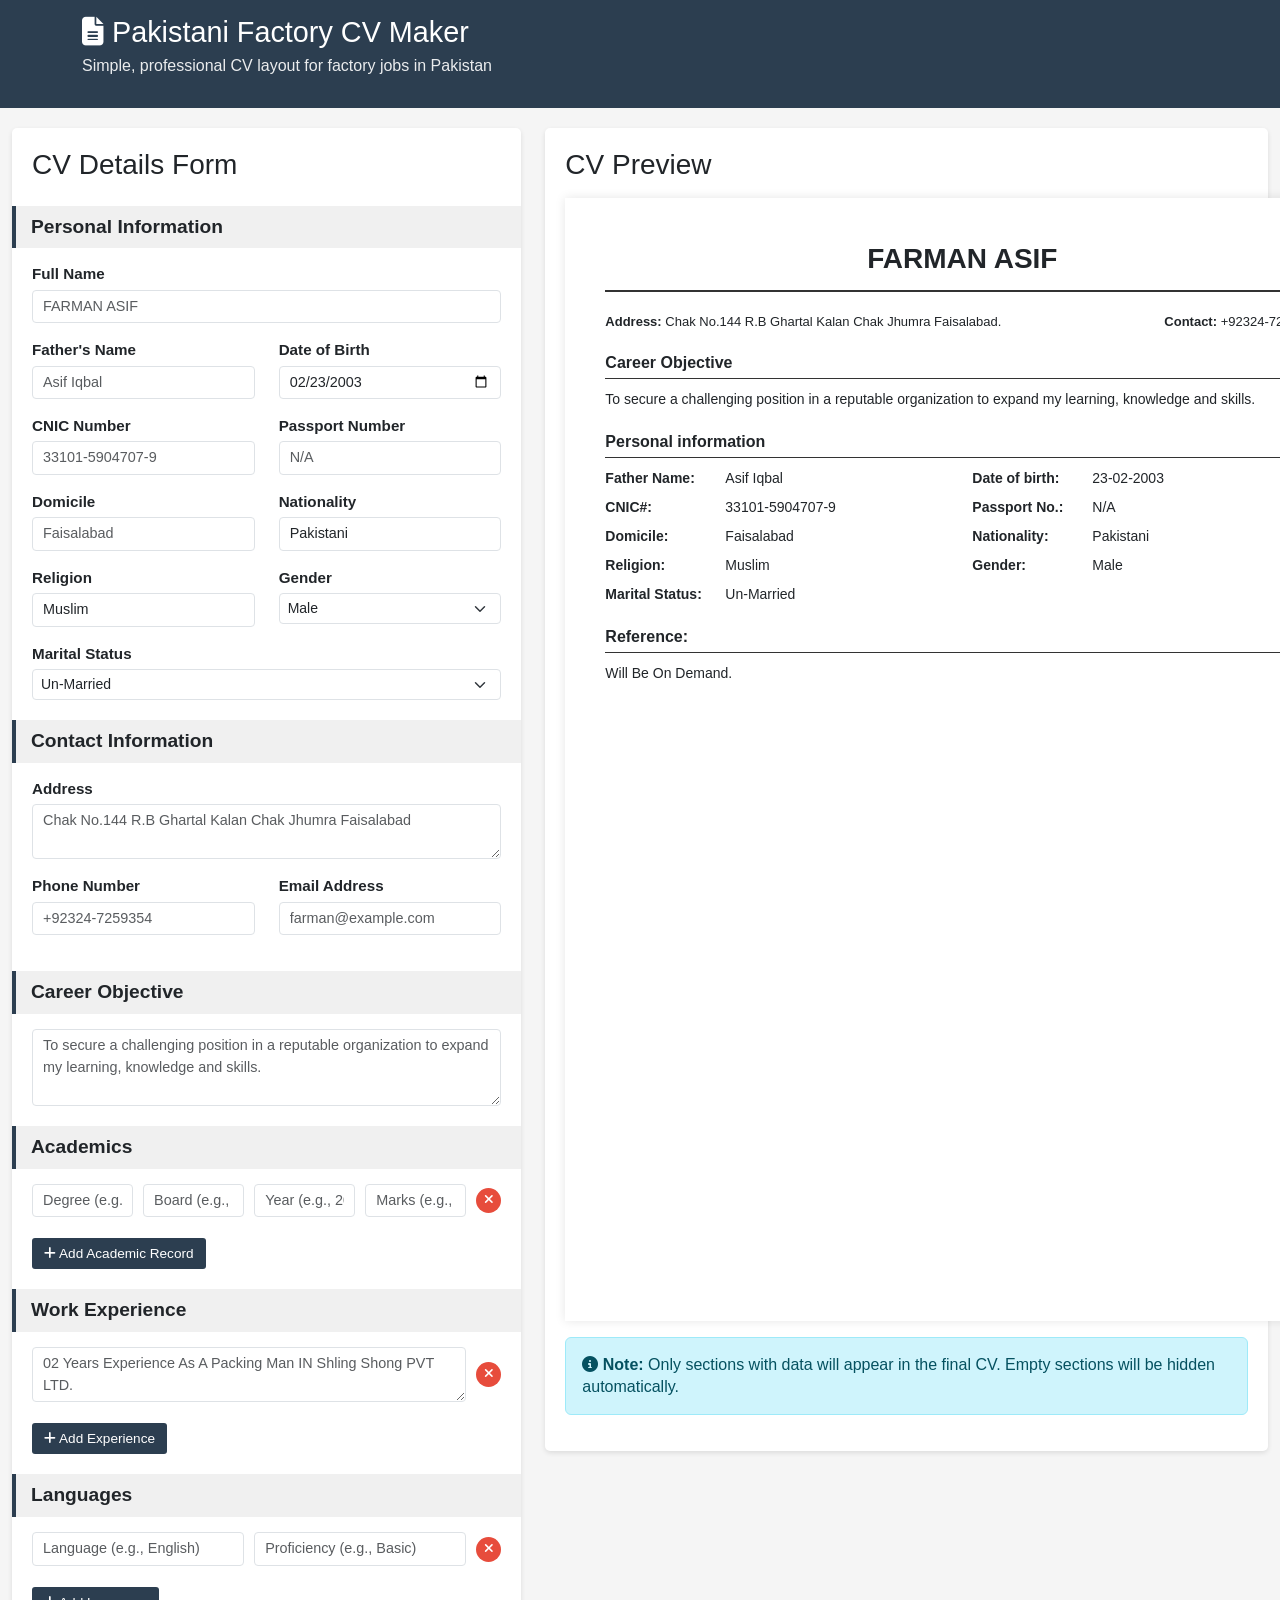
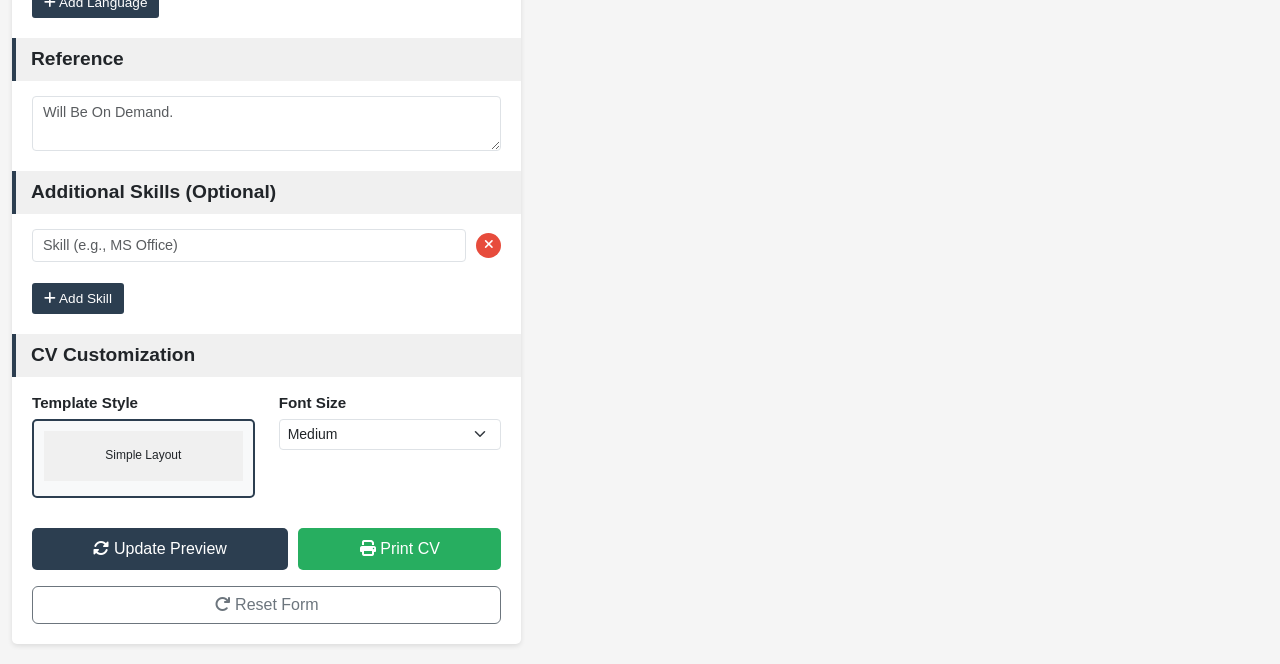
<file: index.html>
<!DOCTYPE html>
<html lang="en">
<head>
    <meta charset="UTF-8">
    <meta name="viewport" content="width=device-width, initial-scale=1.0">
    <title>Pakistani Factory CV Maker - Simple Layout</title>
    <link href="https://cdn.jsdelivr.net/npm/bootstrap@5.3.0/dist/css/bootstrap.min.css" rel="stylesheet">
    <link rel="stylesheet" href="https://cdnjs.cloudflare.com/ajax/libs/font-awesome/6.4.0/css/all.min.css">
    <style>
        body {
            font-family: 'Calibri', 'Segoe UI', Tahoma, Geneva, Verdana, sans-serif;
            background-color: #f5f5f5;
            line-height: 1.4;
        }
        
        .header {
            background-color: #2c3e50;
            color: white;
            padding: 15px 0;
            margin-bottom: 20px;
        }
        
        .header h1 {
            font-size: 1.8rem;
            margin-bottom: 5px;
        }
        
        .header p {
            font-size: 1rem;
            opacity: 0.9;
        }
        
        .form-section, .preview-section {
            background-color: white;
            border-radius: 5px;
            box-shadow: 0 2px 5px rgba(0,0,0,0.1);
            padding: 20px;
            margin-bottom: 20px;
        }
        
        .section-title {
            background-color: #f0f0f0;
            padding: 8px 15px;
            margin: 20px -20px 15px -20px;
            border-left: 4px solid #2c3e50;
            font-weight: bold;
            font-size: 1.2rem;
        }
        
        .cv-preview {
            min-height: 1123px; /* A4 size */
            width: 794px; /* A4 width */
            background-color: white;
            padding: 40px;
            margin: 0 auto;
            box-shadow: 0 0 10px rgba(0,0,0,0.1);
            font-size: 14px;
            line-height: 1.5;
        }
        
        .cv-name {
            font-size: 28px;
            font-weight: bold;
            text-transform: uppercase;
            text-align: center;
            margin-bottom: 20px;
            border-bottom: 2px solid #333;
            padding-bottom: 10px;
        }
        
        .cv-contact {
            display: flex;
            justify-content: space-between;
            margin-bottom: 20px;
            font-size: 13px;
        }
        
        .cv-section {
            margin-bottom: 20px;
        }
        
        .cv-section-title {
            font-weight: bold;
            font-size: 16px;
            margin-bottom: 10px;
            border-bottom: 1px solid #333;
            padding-bottom: 3px;
        }
        
        .cv-personal-info {
            display: grid;
            grid-template-columns: repeat(2, 1fr);
            gap: 8px 20px;
            margin-bottom: 10px;
        }
        
        .cv-personal-item {
            display: flex;
        }
        
        .cv-personal-label {
            font-weight: bold;
            min-width: 120px;
        }
        
        .cv-academics table {
            width: 100%;
            border-collapse: collapse;
            margin-top: 10px;
        }
        
        .cv-academics th {
            background-color: #f0f0f0;
            border: 1px solid #ddd;
            padding: 8px;
            text-align: left;
            font-weight: bold;
        }
        
        .cv-academics td {
            border: 1px solid #ddd;
            padding: 8px;
        }
        
        .cv-experience-item, .cv-language-item {
            margin-bottom: 8px;
        }
        
        .add-btn {
            background-color: #2c3e50;
            color: white;
            border: none;
            padding: 6px 12px;
            border-radius: 3px;
            font-size: 0.85rem;
            margin-top: 5px;
        }
        
        .add-btn:hover {
            background-color: #1a252f;
        }
        
        .remove-btn {
            background-color: #e74c3c;
            color: white;
            border: none;
            width: 25px;
            height: 25px;
            border-radius: 50%;
            display: flex;
            align-items: center;
            justify-content: center;
            font-size: 0.8rem;
        }
        
        .input-row {
            display: flex;
            align-items: center;
            margin-bottom: 10px;
        }
        
        .input-row input, .input-row select, .input-row textarea {
            flex: 1;
            margin-right: 10px;
        }
        
        .form-label {
            font-weight: bold;
            margin-bottom: 5px;
            font-size: 0.95rem;
        }
        
        .form-control-sm {
            font-size: 0.9rem;
            padding: 5px 10px;
        }
        
        .print-only {
            display: none;
        }
        
        @media print {
            .no-print {
                display: none !important;
            }
            
            .print-only {
                display: block;
            }
            
            .cv-preview {
                box-shadow: none;
                margin: 0;
                padding: 30px;
                min-height: auto;
            }
            
            body {
                background-color: white;
                padding: 0;
            }
        }
        
        .template-option {
            border: 2px solid #ddd;
            padding: 10px;
            text-align: center;
            cursor: pointer;
            border-radius: 5px;
            margin-bottom: 10px;
        }
        
        .template-option.active {
            border-color: #2c3e50;
            background-color: #f8f9fa;
        }
        
        .template-preview {
            height: 50px;
            background-color: #f0f0f0;
            margin-bottom: 5px;
            display: flex;
            align-items: center;
            justify-content: center;
            font-size: 12px;
        }
        
        .action-buttons {
            display: flex;
            gap: 10px;
            margin-top: 20px;
        }
        
        .btn-primary-custom {
            background-color: #2c3e50;
            color: white;
            border: none;
            padding: 10px 20px;
            border-radius: 5px;
        }
        
        .btn-print-custom {
            background-color: #27ae60;
            color: white;
            border: none;
            padding: 10px 20px;
            border-radius: 5px;
        }
    </style>
</head>
<body>
    <!-- Header -->
    <div class="header no-print">
        <div class="container">
            <h1><i class="fas fa-file-alt"></i> Pakistani Factory CV Maker</h1>
            <p>Simple, professional CV layout for factory jobs in Pakistan</p>
        </div>
    </div>
    
    <div class="container-fluid">
        <div class="row">
            <!-- Left Column: Form Inputs -->
            <div class="col-lg-5 no-print">
                <div class="form-section">
                    <h3 class="mb-4">CV Details Form</h3>
                    
                    <!-- Personal Information -->
                    <div class="section-title">Personal Information</div>
                    
                    <div class="mb-3">
                        <label class="form-label">Full Name</label>
                        <input type="text" class="form-control form-control-sm" id="fullName" placeholder="FARMAN ASIF">
                    </div>
                    
                    <div class="row">
                        <div class="col-md-6 mb-3">
                            <label class="form-label">Father's Name</label>
                            <input type="text" class="form-control form-control-sm" id="fatherName" placeholder="Asif Iqbal">
                        </div>
                        <div class="col-md-6 mb-3">
                            <label class="form-label">Date of Birth</label>
                            <input type="date" class="form-control form-control-sm" id="dob" value="2003-02-23">
                        </div>
                    </div>
                    
                    <div class="row">
                        <div class="col-md-6 mb-3">
                            <label class="form-label">CNIC Number</label>
                            <input type="text" class="form-control form-control-sm" id="cnic" placeholder="33101-5904707-9">
                        </div>
                        <div class="col-md-6 mb-3">
                            <label class="form-label">Passport Number</label>
                            <input type="text" class="form-control form-control-sm" id="passport" placeholder="N/A">
                        </div>
                    </div>
                    
                    <div class="row">
                        <div class="col-md-6 mb-3">
                            <label class="form-label">Domicile</label>
                            <input type="text" class="form-control form-control-sm" id="domicile" placeholder="Faisalabad">
                        </div>
                        <div class="col-md-6 mb-3">
                            <label class="form-label">Nationality</label>
                            <input type="text" class="form-control form-control-sm" id="nationality" value="Pakistani">
                        </div>
                    </div>
                    
                    <div class="row">
                        <div class="col-md-6 mb-3">
                            <label class="form-label">Religion</label>
                            <input type="text" class="form-control form-control-sm" id="religion" value="Muslim">
                        </div>
                        <div class="col-md-6 mb-3">
                            <label class="form-label">Gender</label>
                            <select class="form-select form-select-sm" id="gender">
                                <option value="Male" selected>Male</option>
                                <option value="Female">Female</option>
                                <option value="Other">Other</option>
                            </select>
                        </div>
                    </div>
                    
                    <div class="mb-3">
                        <label class="form-label">Marital Status</label>
                        <select class="form-select form-select-sm" id="maritalStatus">
                            <option value="Un-Married" selected>Un-Married</option>
                            <option value="Married">Married</option>
                            <option value="Divorced">Divorced</option>
                            <option value="Widowed">Widowed</option>
                        </select>
                    </div>
                    
                    <!-- Contact Information -->
                    <div class="section-title">Contact Information</div>
                    
                    <div class="mb-3">
                        <label class="form-label">Address</label>
                        <textarea class="form-control form-control-sm" id="address" rows="2" placeholder="Chak No.144 R.B Ghartal Kalan Chak Jhumra Faisalabad"></textarea>
                    </div>
                    
                    <div class="row">
                        <div class="col-md-6 mb-3">
                            <label class="form-label">Phone Number</label>
                            <input type="text" class="form-control form-control-sm" id="phone" placeholder="+92324-7259354">
                        </div>
                        <div class="col-md-6 mb-3">
                            <label class="form-label">Email Address</label>
                            <input type="email" class="form-control form-control-sm" id="email" placeholder="farman@example.com">
                        </div>
                    </div>
                    
                    <!-- Career Objective -->
                    <div class="section-title">Career Objective</div>
                    
                    <div class="mb-3">
                        <textarea class="form-control form-control-sm" id="careerObjective" rows="3" placeholder="To secure a challenging position in a reputable organization to expand my learning, knowledge and skills."></textarea>
                    </div>
                    
                    <!-- Academics -->
                    <div class="section-title">Academics</div>
                    <div id="academicsFields">
                        <div class="academic-field mb-3">
                            <div class="input-row">
                                <input type="text" class="form-control form-control-sm academic-degree" placeholder="Degree (e.g., Matric)">
                                <input type="text" class="form-control form-control-sm academic-board" placeholder="Board (e.g., BISE FSD)">
                                <input type="text" class="form-control form-control-sm academic-year" placeholder="Year (e.g., 2017)">
                                <input type="text" class="form-control form-control-sm academic-marks" placeholder="Marks (e.g., 537/1100)">
                                <button class="remove-btn remove-academic" type="button">
                                    <i class="fas fa-times"></i>
                                </button>
                            </div>
                        </div>
                    </div>
                    <button class="add-btn" id="addAcademicBtn">
                        <i class="fas fa-plus"></i> Add Academic Record
                    </button>
                    
                    <!-- Experience -->
                    <div class="section-title">Work Experience</div>
                    <div id="experienceFields">
                        <div class="experience-field mb-3">
                            <div class="input-row">
                                <textarea class="form-control form-control-sm experience-desc" rows="2" placeholder="02 Years Experience As A Packing Man IN Shling Shong PVT LTD."></textarea>
                                <button class="remove-btn remove-experience" type="button">
                                    <i class="fas fa-times"></i>
                                </button>
                            </div>
                        </div>
                    </div>
                    <button class="add-btn" id="addExperienceBtn">
                        <i class="fas fa-plus"></i> Add Experience
                    </button>
                    
                    <!-- Languages -->
                    <div class="section-title">Languages</div>
                    <div id="languageFields">
                        <div class="language-field mb-3">
                            <div class="input-row">
                                <input type="text" class="form-control form-control-sm language-name" placeholder="Language (e.g., English)">
                                <input type="text" class="form-control form-control-sm language-level" placeholder="Proficiency (e.g., Basic)">
                                <button class="remove-btn remove-language" type="button">
                                    <i class="fas fa-times"></i>
                                </button>
                            </div>
                        </div>
                    </div>
                    <button class="add-btn" id="addLanguageBtn">
                        <i class="fas fa-plus"></i> Add Language
                    </button>
                    
                    <!-- Reference -->
                    <div class="section-title">Reference</div>
                    <div class="mb-3">
                        <textarea class="form-control form-control-sm" id="reference" rows="2" placeholder="Will Be On Demand."></textarea>
                    </div>
                    
                    <!-- Additional Skills -->
                    <div class="section-title">Additional Skills (Optional)</div>
                    <div id="skillFields">
                        <div class="skill-field mb-3">
                            <div class="input-row">
                                <input type="text" class="form-control form-control-sm skill-name" placeholder="Skill (e.g., MS Office)">
                                <button class="remove-btn remove-skill" type="button">
                                    <i class="fas fa-times"></i>
                                </button>
                            </div>
                        </div>
                    </div>
                    <button class="add-btn" id="addSkillBtn">
                        <i class="fas fa-plus"></i> Add Skill
                    </button>
                    
                    <!-- Customization -->
                    <div class="section-title">CV Customization</div>
                    
                    <div class="row mb-3">
                        <div class="col-md-6">
                            <label class="form-label">Template Style</label>
                            <div class="template-option active" data-template="simple">
                                <div class="template-preview">Simple Layout</div>
                            </div>
                        </div>
                        <div class="col-md-6">
                            <label class="form-label">Font Size</label>
                            <select class="form-select form-select-sm" id="fontSize">
                                <option value="13px">Small</option>
                                <option value="14px" selected>Medium</option>
                                <option value="15px">Large</option>
                            </select>
                        </div>
                    </div>
                    
                    <div class="action-buttons">
                        <button class="btn-primary-custom flex-fill" id="updatePreviewBtn">
                            <i class="fas fa-sync-alt"></i> Update Preview
                        </button>
                        <button class="btn-print-custom flex-fill" id="printCvBtn">
                            <i class="fas fa-print"></i> Print CV
                        </button>
                    </div>
                    
                    <button class="btn btn-outline-secondary w-100 mt-3" id="resetFormBtn">
                        <i class="fas fa-redo"></i> Reset Form
                    </button>
                </div>
            </div>
            
            <!-- Right Column: CV Preview -->
            <div class="col-lg-7">
                <div class="preview-section">
                    <h3 class="mb-3 no-print">CV Preview</h3>
                    <div class="cv-preview" id="cvPreview">
                        <!-- CV will be dynamically generated here -->
                    </div>
                    
                    <div class="alert alert-info mt-3 no-print">
                        <i class="fas fa-info-circle"></i> 
                        <strong>Note:</strong> Only sections with data will appear in the final CV. Empty sections will be hidden automatically.
                    </div>
                </div>
            </div>
        </div>
    </div>

    <script src="https://cdn.jsdelivr.net/npm/bootstrap@5.3.0/dist/js/bootstrap.bundle.min.js"></script>
    <script>
        document.addEventListener('DOMContentLoaded', function() {
            // Initialize with example data
            updateCvPreview();
            
            // Add field buttons
            document.getElementById('addAcademicBtn').addEventListener('click', addAcademicField);
            document.getElementById('addExperienceBtn').addEventListener('click', addExperienceField);
            document.getElementById('addLanguageBtn').addEventListener('click', addLanguageField);
            document.getElementById('addSkillBtn').addEventListener('click', addSkillField);
            
            // Update preview button
            document.getElementById('updatePreviewBtn').addEventListener('click', updateCvPreview);
            
            // Print CV button
            document.getElementById('printCvBtn').addEventListener('click', function() {
                window.print();
            });
            
            // Reset form button
            document.getElementById('resetFormBtn').addEventListener('click', function() {
                if (confirm('Are you sure you want to reset all fields? All data will be lost.')) {
                    resetForm();
                }
            });
            
            // Font size change
            document.getElementById('fontSize').addEventListener('change', updateCvPreview);
            
            // Template selection
            document.querySelectorAll('.template-option').forEach(option => {
                option.addEventListener('click', function() {
                    document.querySelectorAll('.template-option').forEach(el => el.classList.remove('active'));
                    this.classList.add('active');
                });
            });
            
            // Add academic field
            function addAcademicField() {
                const academicsFields = document.getElementById('academicsFields');
                const newField = document.createElement('div');
                newField.className = 'academic-field mb-3';
                newField.innerHTML = `
                    <div class="input-row">
                        <input type="text" class="form-control form-control-sm academic-degree" placeholder="Degree (e.g., Matric)">
                        <input type="text" class="form-control form-control-sm academic-board" placeholder="Board (e.g., BISE FSD)">
                        <input type="text" class="form-control form-control-sm academic-year" placeholder="Year (e.g., 2017)">
                        <input type="text" class="form-control form-control-sm academic-marks" placeholder="Marks (e.g., 537/1100)">
                        <button class="remove-btn remove-academic" type="button">
                            <i class="fas fa-times"></i>
                        </button>
                    </div>
                `;
                
                academicsFields.appendChild(newField);
                
                // Add remove event listener
                newField.querySelector('.remove-academic').addEventListener('click', function() {
                    newField.remove();
                });
            }
            
            // Add experience field
            function addExperienceField() {
                const experienceFields = document.getElementById('experienceFields');
                const newField = document.createElement('div');
                newField.className = 'experience-field mb-3';
                newField.innerHTML = `
                    <div class="input-row">
                        <textarea class="form-control form-control-sm experience-desc" rows="2" placeholder="Work experience description"></textarea>
                        <button class="remove-btn remove-experience" type="button">
                            <i class="fas fa-times"></i>
                        </button>
                    </div>
                `;
                
                experienceFields.appendChild(newField);
                
                // Add remove event listener
                newField.querySelector('.remove-experience').addEventListener('click', function() {
                    newField.remove();
                });
            }
            
            // Add language field
            function addLanguageField() {
                const languageFields = document.getElementById('languageFields');
                const newField = document.createElement('div');
                newField.className = 'language-field mb-3';
                newField.innerHTML = `
                    <div class="input-row">
                        <input type="text" class="form-control form-control-sm language-name" placeholder="Language (e.g., English)">
                        <input type="text" class="form-control form-control-sm language-level" placeholder="Proficiency (e.g., Basic)">
                        <button class="remove-btn remove-language" type="button">
                            <i class="fas fa-times"></i>
                        </button>
                    </div>
                `;
                
                languageFields.appendChild(newField);
                
                // Add remove event listener
                newField.querySelector('.remove-language').addEventListener('click', function() {
                    newField.remove();
                });
            }
            
            // Add skill field
            function addSkillField() {
                const skillFields = document.getElementById('skillFields');
                const newField = document.createElement('div');
                newField.className = 'skill-field mb-3';
                newField.innerHTML = `
                    <div class="input-row">
                        <input type="text" class="form-control form-control-sm skill-name" placeholder="Skill (e.g., MS Office)">
                        <button class="remove-btn remove-skill" type="button">
                            <i class="fas fa-times"></i>
                        </button>
                    </div>
                `;
                
                skillFields.appendChild(newField);
                
                // Add remove event listener
                newField.querySelector('.remove-skill').addEventListener('click', function() {
                    newField.remove();
                });
            }
            
            // Reset form function
            function resetForm() {
                // Clear all inputs
                document.querySelectorAll('input[type="text"], input[type="email"], input[type="date"], textarea').forEach(input => {
                    input.value = '';
                });
                
                // Reset select fields
                document.getElementById('gender').value = 'Male';
                document.getElementById('maritalStatus').value = 'Un-Married';
                document.getElementById('nationality').value = 'Pakistani';
                document.getElementById('religion').value = 'Muslim';
                document.getElementById('fontSize').value = '14px';
                
                // Clear dynamic fields except first one
                const clearFields = ['academicsFields', 'experienceFields', 'languageFields', 'skillFields'];
                
                clearFields.forEach(fieldId => {
                    const container = document.getElementById(fieldId);
                    const fields = container.querySelectorAll('.academic-field, .experience-field, .language-field, .skill-field');
                    
                    // Remove all fields except the first one
                    for (let i = fields.length - 1; i > 0; i--) {
                        fields[i].remove();
                    }
                    
                    // Clear the first field
                    const firstField = container.querySelector('.academic-field, .experience-field, .language-field, .skill-field');
                    if (firstField) {
                        firstField.querySelectorAll('input, textarea').forEach(input => {
                            input.value = '';
                        });
                    }
                });
                
                // Update preview
                updateCvPreview();
            }
            
            // Update CV Preview
            function updateCvPreview() {
                const cvPreview = document.getElementById('cvPreview');
                const fontSize = document.getElementById('fontSize').value;
                
                // Apply font size
                cvPreview.style.fontSize = fontSize;
                
                // Collect data from form
                const fullName = document.getElementById('fullName').value || 'FARMAN ASIF';
                const address = document.getElementById('address').value || 'Chak No.144 R.B Ghartal Kalan Chak Jhumra Faisalabad.';
                const phone = document.getElementById('phone').value || '+92324-7259354';
                const email = document.getElementById('email').value || '';
                
                const fatherName = document.getElementById('fatherName').value || 'Asif Iqbal';
                const dob = document.getElementById('dob').value ? formatDate(document.getElementById('dob').value) : '23-02-2003';
                const cnic = document.getElementById('cnic').value || '33101-5904707-9';
                const passport = document.getElementById('passport').value || 'N/A';
                const domicile = document.getElementById('domicile').value || 'Faisalabad';
                const nationality = document.getElementById('nationality').value || 'Pakistani';
                const religion = document.getElementById('religion').value || 'Muslim';
                const gender = document.getElementById('gender').value || 'Male';
                const maritalStatus = document.getElementById('maritalStatus').value || 'Un-Married';
                
                const careerObjective = document.getElementById('careerObjective').value || 'To secure a challenging position in a reputable organization to expand my learning, knowledge and skills.';
                
                // Collect academics data
                const academicFields = document.querySelectorAll('.academic-field');
                let academicsHTML = '';
                let hasAcademics = false;
                
                academicFields.forEach((field, index) => {
                    const degree = field.querySelector('.academic-degree').value;
                    const board = field.querySelector('.academic-board').value;
                    const year = field.querySelector('.academic-year').value;
                    const marks = field.querySelector('.academic-marks').value;
                    
                    if (degree || board || year || marks) {
                        hasAcademics = true;
                        academicsHTML += `
                            <tr>
                                <td>${degree || ''}</td>
                                <td>${board || ''}</td>
                                <td>${year || ''}</td>
                                <td>${marks || ''}</td>
                            </tr>
                        `;
                    }
                });
                
                // Collect experience data
                const experienceFields = document.querySelectorAll('.experience-field');
                let experienceHTML = '';
                let hasExperience = false;
                
                experienceFields.forEach(field => {
                    const desc = field.querySelector('.experience-desc').value;
                    if (desc.trim()) {
                        hasExperience = true;
                        experienceHTML += `<div class="cv-experience-item">${desc}</div>`;
                    }
                });
                
                // Collect language data
                const languageFields = document.querySelectorAll('.language-field');
                let languageHTML = '';
                let hasLanguages = false;
                
                languageFields.forEach(field => {
                    const name = field.querySelector('.language-name').value;
                    const level = field.querySelector('.language-level').value;
                    
                    if (name || level) {
                        hasLanguages = true;
                        const levelText = level ? ` (${level})` : '';
                        languageHTML += `<div class="cv-language-item">- ${name || ''}${levelText}</div>`;
                    }
                });
                
                const reference = document.getElementById('reference').value || 'Will Be On Demand.';
                
                // Collect skill data
                const skillFields = document.querySelectorAll('.skill-field');
                let skillsHTML = '';
                let hasSkills = false;
                
                skillFields.forEach(field => {
                    const skill = field.querySelector('.skill-name').value;
                    if (skill.trim()) {
                        hasSkills = true;
                        skillsHTML += `<div class="cv-language-item">- ${skill}</div>`;
                    }
                });
                
                // Build CV HTML
                let cvHTML = `
                    <div class="cv-name">${fullName.toUpperCase()}</div>
                    
                    <div class="cv-contact">
                        <div>
                            <strong>Address:</strong> ${address}
                        </div>
                        <div>
                            <strong>Contact:</strong> ${phone}
                        </div>
                    </div>
                    
                    ${email ? `<div class="cv-contact"><strong>Email:</strong> ${email}</div>` : ''}
                    
                    <div class="cv-section">
                        <div class="cv-section-title">Career Objective</div>
                        <div>${careerObjective}</div>
                    </div>
                    
                    <div class="cv-section">
                        <div class="cv-section-title">Personal information</div>
                        <div class="cv-personal-info">
                            <div class="cv-personal-item">
                                <span class="cv-personal-label">Father Name:</span>
                                <span>${fatherName}</span>
                            </div>
                            <div class="cv-personal-item">
                                <span class="cv-personal-label">Date of birth:</span>
                                <span>${dob}</span>
                            </div>
                            <div class="cv-personal-item">
                                <span class="cv-personal-label">CNIC#:</span>
                                <span>${cnic}</span>
                            </div>
                            <div class="cv-personal-item">
                                <span class="cv-personal-label">Passport No.:</span>
                                <span>${passport}</span>
                            </div>
                            <div class="cv-personal-item">
                                <span class="cv-personal-label">Domicile:</span>
                                <span>${domicile}</span>
                            </div>
                            <div class="cv-personal-item">
                                <span class="cv-personal-label">Nationality:</span>
                                <span>${nationality}</span>
                            </div>
                            <div class="cv-personal-item">
                                <span class="cv-personal-label">Religion:</span>
                                <span>${religion}</span>
                            </div>
                            <div class="cv-personal-item">
                                <span class="cv-personal-label">Gender:</span>
                                <span>${gender}</span>
                            </div>
                            <div class="cv-personal-item">
                                <span class="cv-personal-label">Marital Status:</span>
                                <span>${maritalStatus}</span>
                            </div>
                        </div>
                    </div>
                `;
                
                // Add Academics section only if there's data
                if (hasAcademics) {
                    cvHTML += `
                        <div class="cv-section">
                            <div class="cv-section-title">Academics</div>
                            <div class="cv-academics">
                                <table>
                                    <thead>
                                        <tr>
                                            <th>Degree</th>
                                            <th>Board</th>
                                            <th>Year</th>
                                            <th>Marks</th>
                                        </tr>
                                    </thead>
                                    <tbody>
                                        ${academicsHTML}
                                    </tbody>
                                </table>
                            </div>
                        </div>
                    `;
                }
                
                // Add Experience section only if there's data
                if (hasExperience) {
                    cvHTML += `
                        <div class="cv-section">
                            <div class="cv-section-title">Experience:</div>
                            ${experienceHTML}
                        </div>
                    `;
                }
                
                // Add Languages section only if there's data
                if (hasLanguages) {
                    cvHTML += `
                        <div class="cv-section">
                            <div class="cv-section-title">Language:</div>
                            ${languageHTML}
                        </div>
                    `;
                }
                
                // Add Skills section only if there's data
                if (hasSkills) {
                    cvHTML += `
                        <div class="cv-section">
                            <div class="cv-section-title">Skills:</div>
                            ${skillsHTML}
                        </div>
                    `;
                }
                
                // Add Reference section
                cvHTML += `
                    <div class="cv-section">
                        <div class="cv-section-title">Reference:</div>
                        <div>${reference}</div>
                    </div>
                `;
                
                cvPreview.innerHTML = cvHTML;
            }
            
            // Helper function to format date
            function formatDate(dateString) {
                const date = new Date(dateString);
                const day = String(date.getDate()).padStart(2, '0');
                const month = String(date.getMonth() + 1).padStart(2, '0');
                const year = date.getFullYear();
                return `${day}-${month}-${year}`;
            }
        });
    </script>
</body>
</html>
</file>
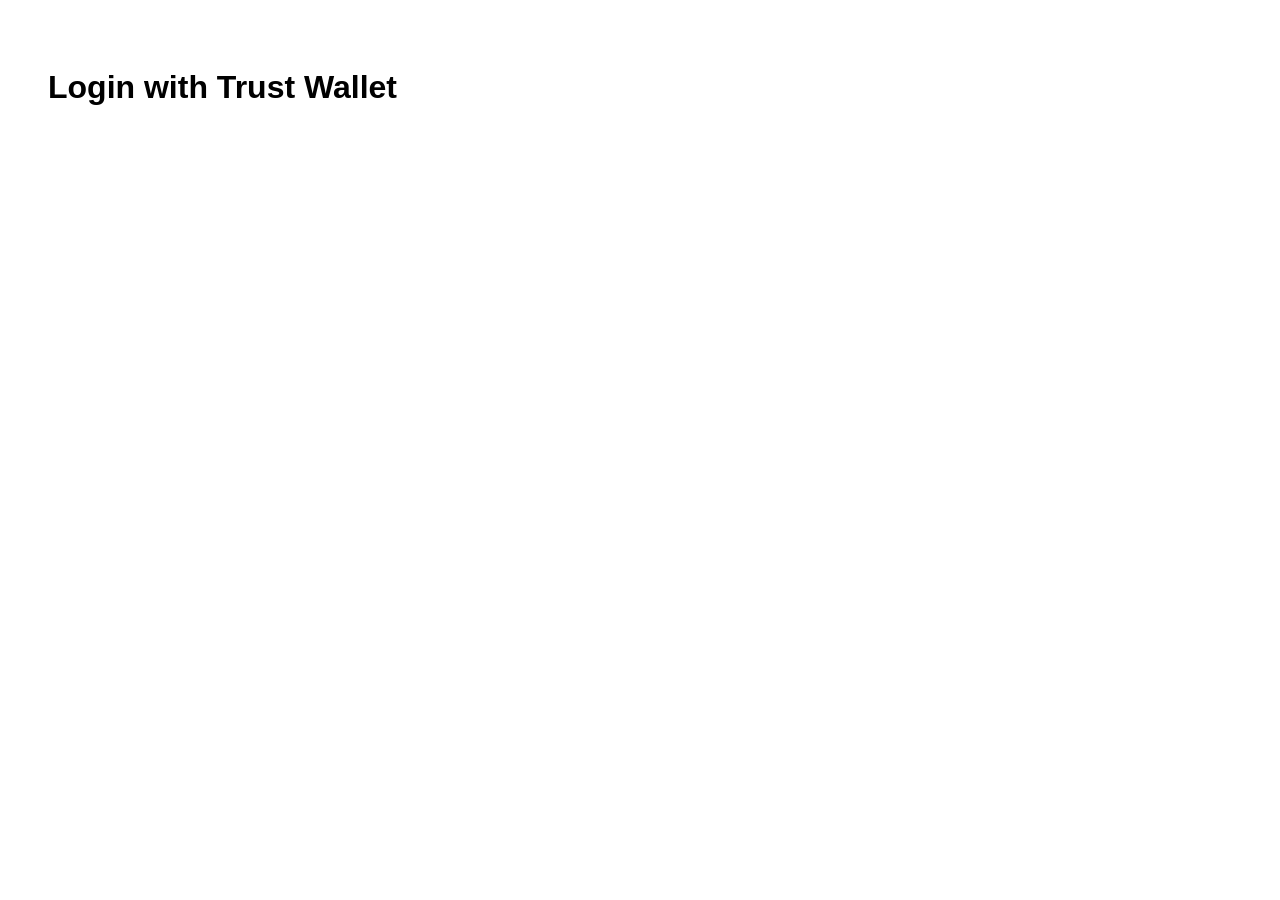
<file: test.html>
<!DOCTYPE html>
<html lang="en">

<head>
    <meta charset="UTF-8">
    <meta name="viewport" content="width=device-width, initial-scale=1.0">
    <title>Trust Wallet Login (v1.6.0 Clean)</title>

<script type="module">

// ---------------------- IMPORTS ----------------------
import { createAppKit } from "https://esm.sh/@reown/appkit@1.6.0?bundle";
import { WagmiAdapter } from "https://esm.sh/@reown/appkit-adapter-wagmi@1.6.0?bundle";
import { mainnet, arbitrum, bsc } from "https://esm.sh/@reown/appkit@1.6.0/networks?bundle";


// ---------------------- PROJECT ID ----------------------
const projectId = "0215bcf8c9091ca434a370c845ebd9b4";   // Your real working ID


// ---------------------- SUPPORTED NETWORKS ----------------------
const networks = [mainnet, arbitrum, bsc];


// ---------------------- WAGMI ADAPTER ----------------------
const wagmiAdapter = new WagmiAdapter({
    projectId,
    networks
});


// ---------------------- METADATA ----------------------
const metadata = {
    name: "AppKit Example",
    description: "Simple HTML Trust Wallet Login",
    url: "https://example.com",
    icons: ["https://avatars.githubusercontent.com/u/37784886"]
};


// ---------------------- INITIALIZE APPKIT ----------------------
const modal = createAppKit({
    projectId,
    adapters: [wagmiAdapter],
    networks,
    metadata,
    features: {
        analytics: true
    }
});


// Make modal available globally (optional)
window.appkit = modal;

</script>

<style>
    body {
        font-family: Arial;
        padding: 40px;
    }
</style>

</head>

<body>

    <h1>Login with Trust Wallet</h1>

    <!-- Button automatically rendered by AppKit -->
    <appkit-button></appkit-button>

</body>
</html>
</file>
